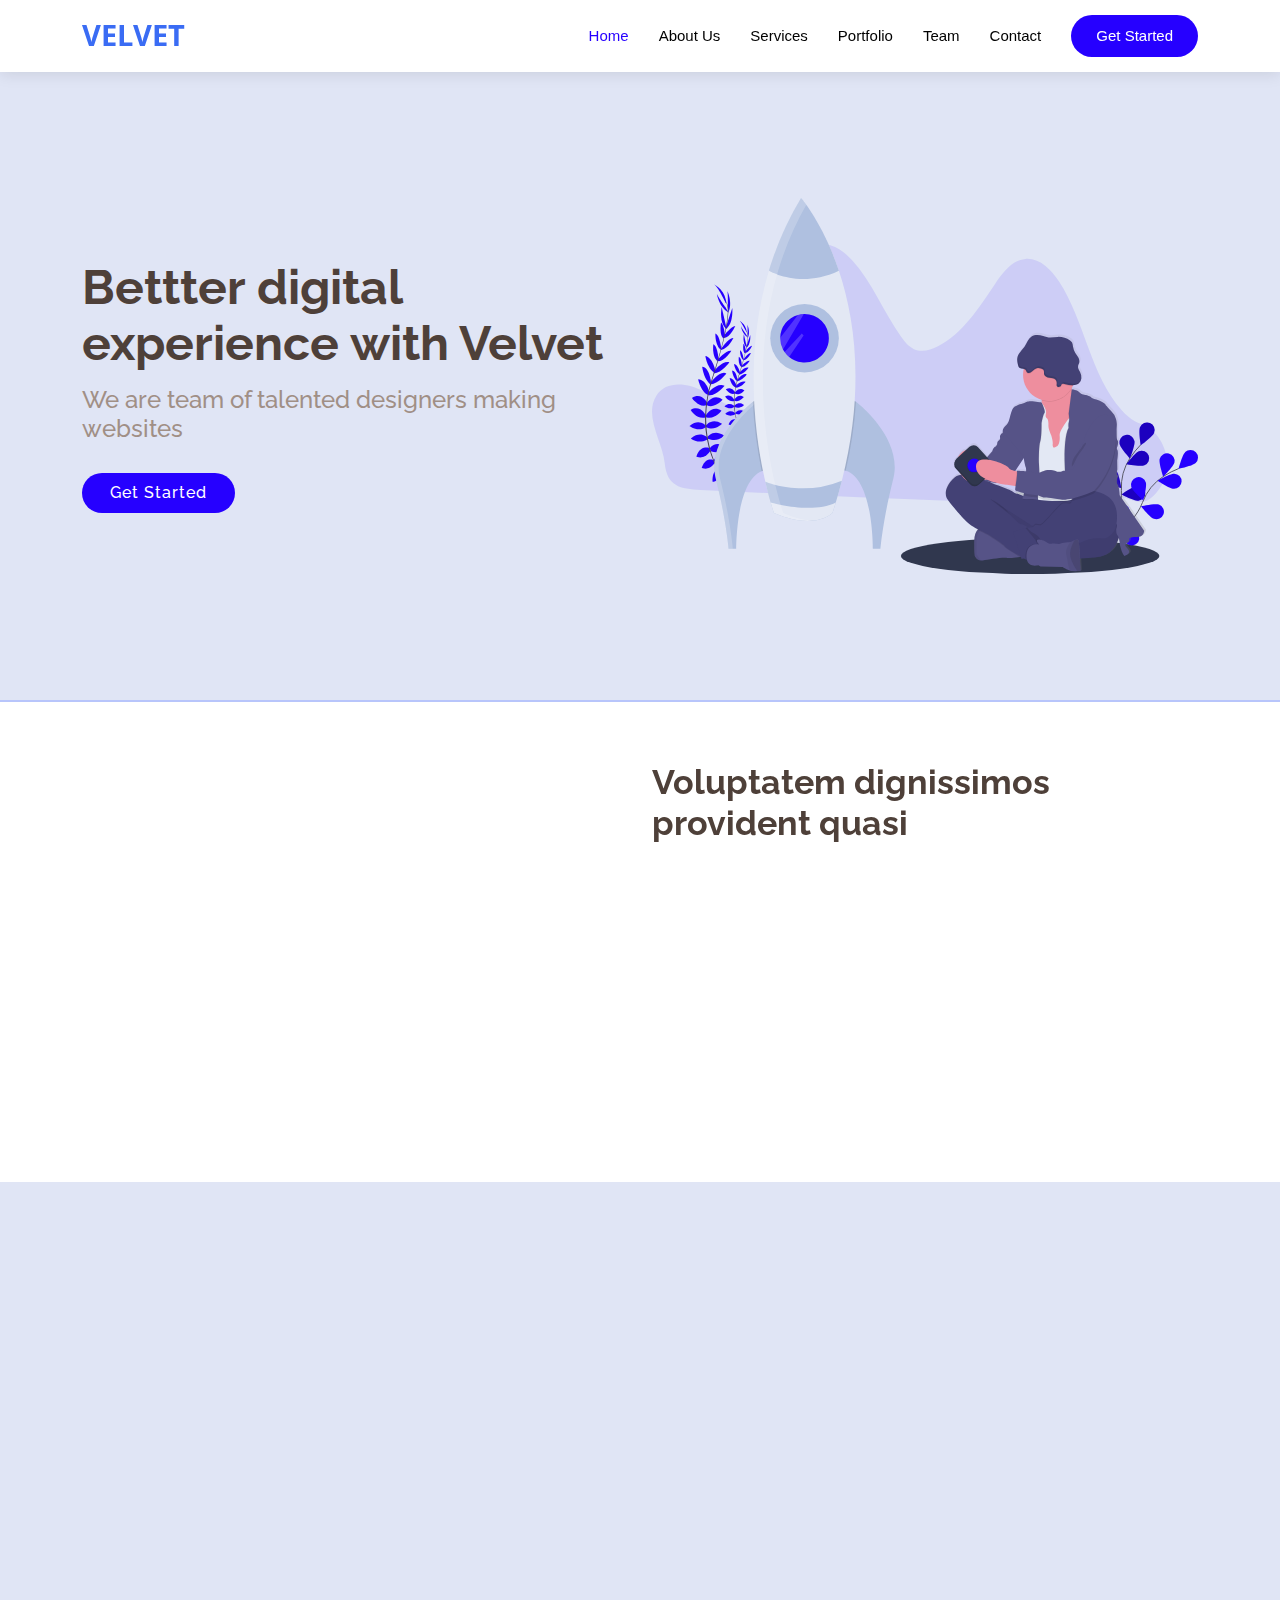
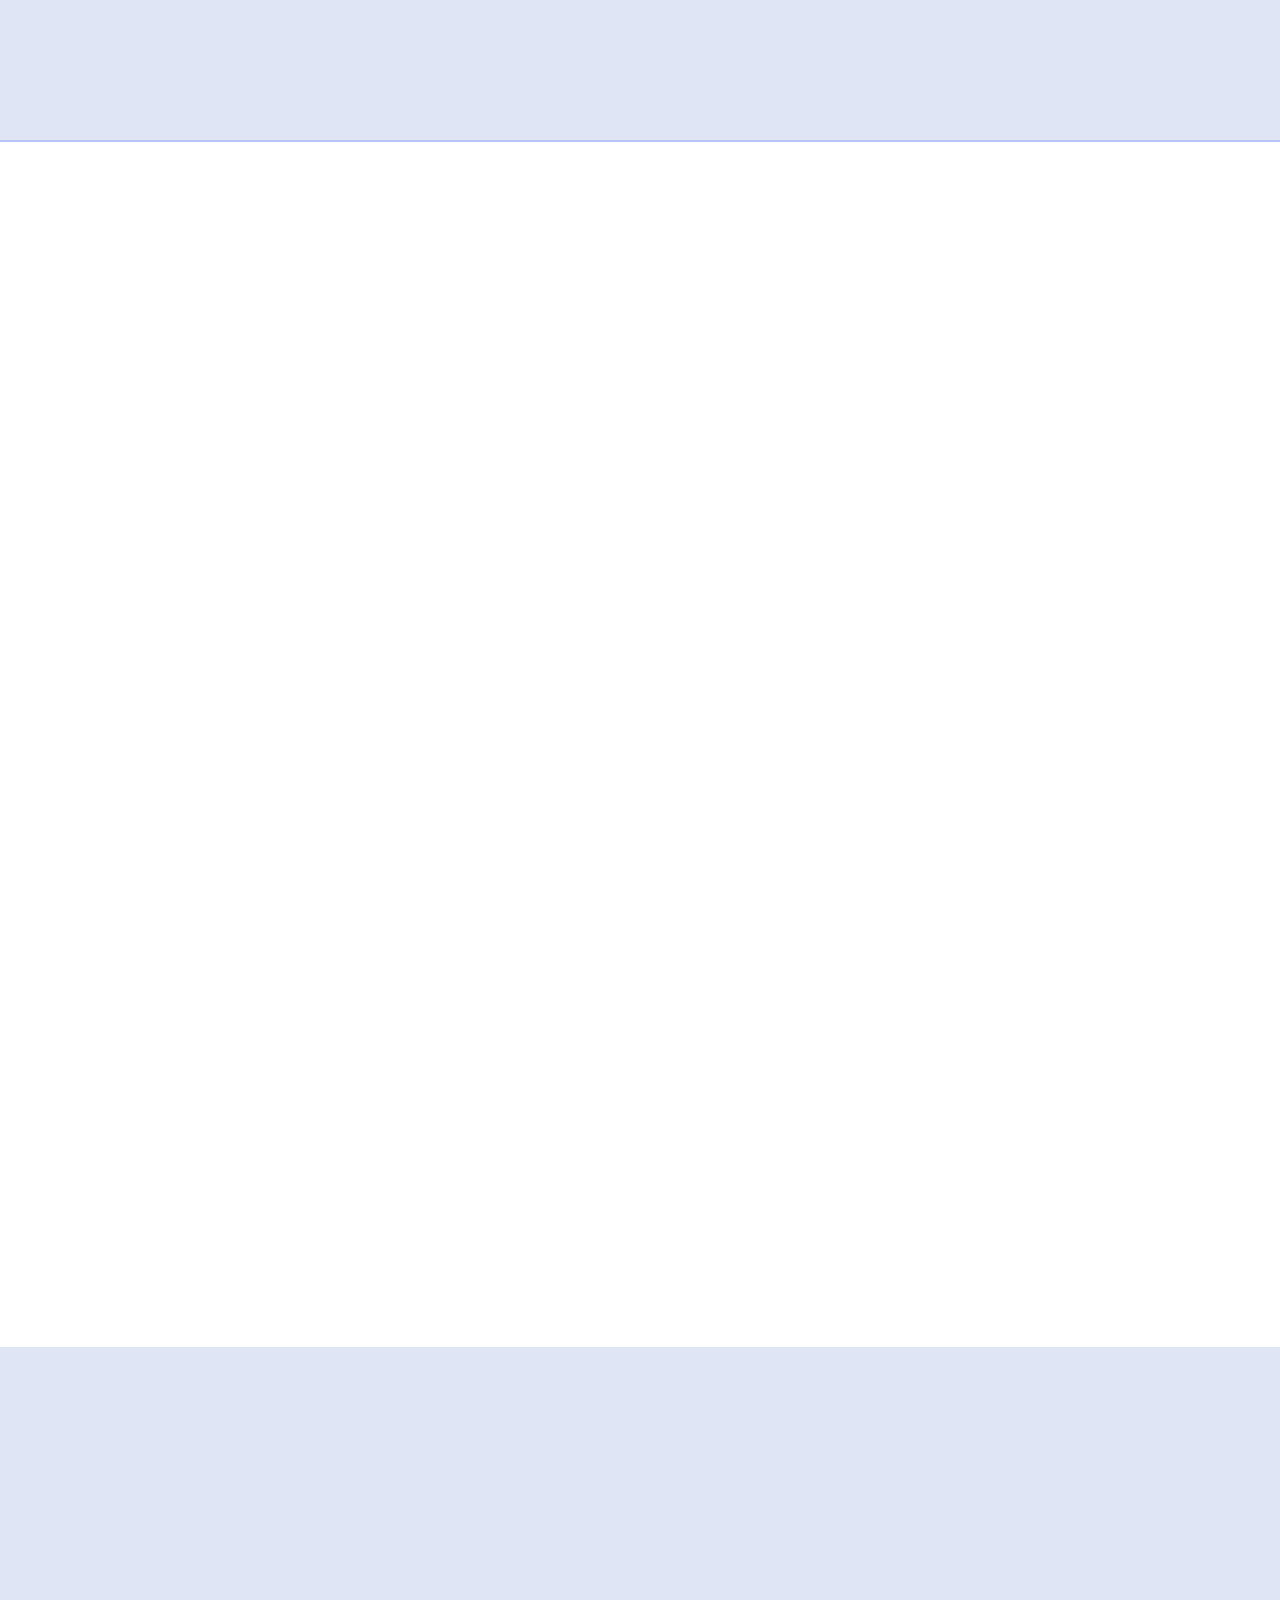
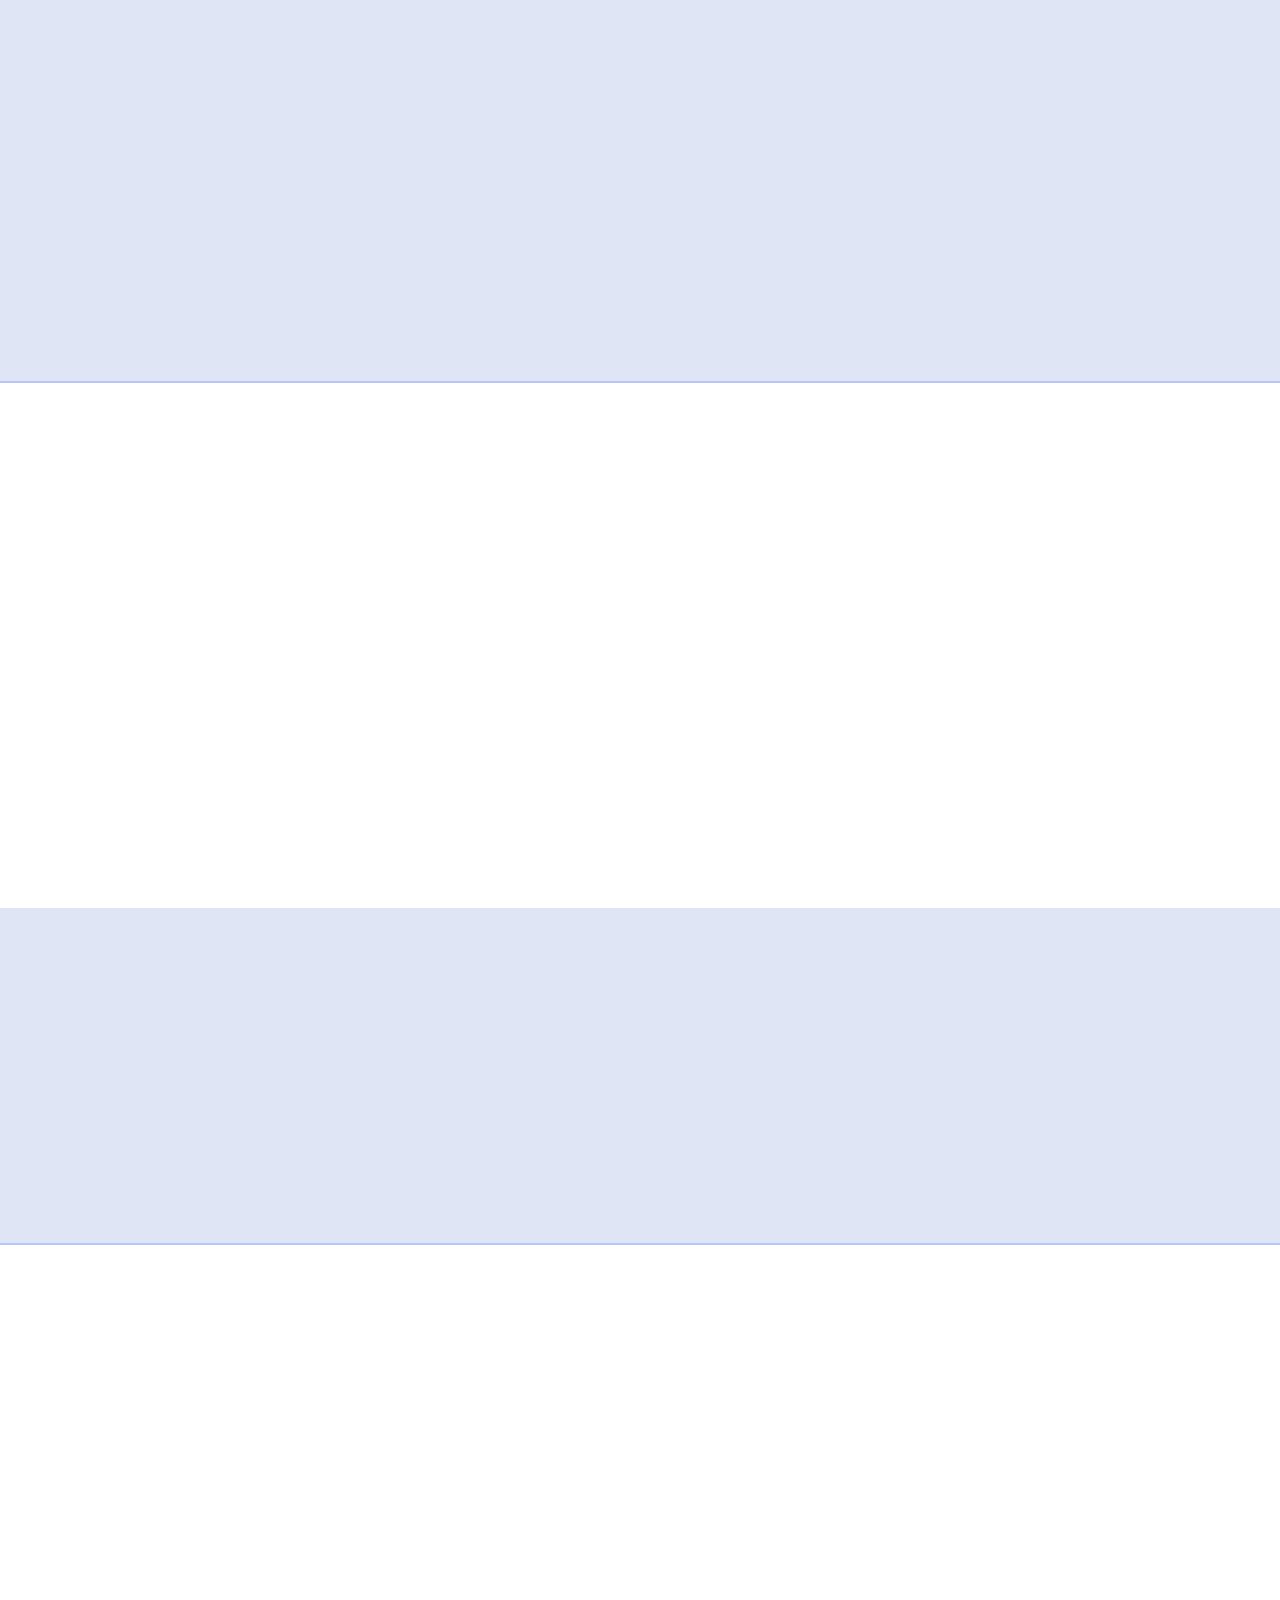
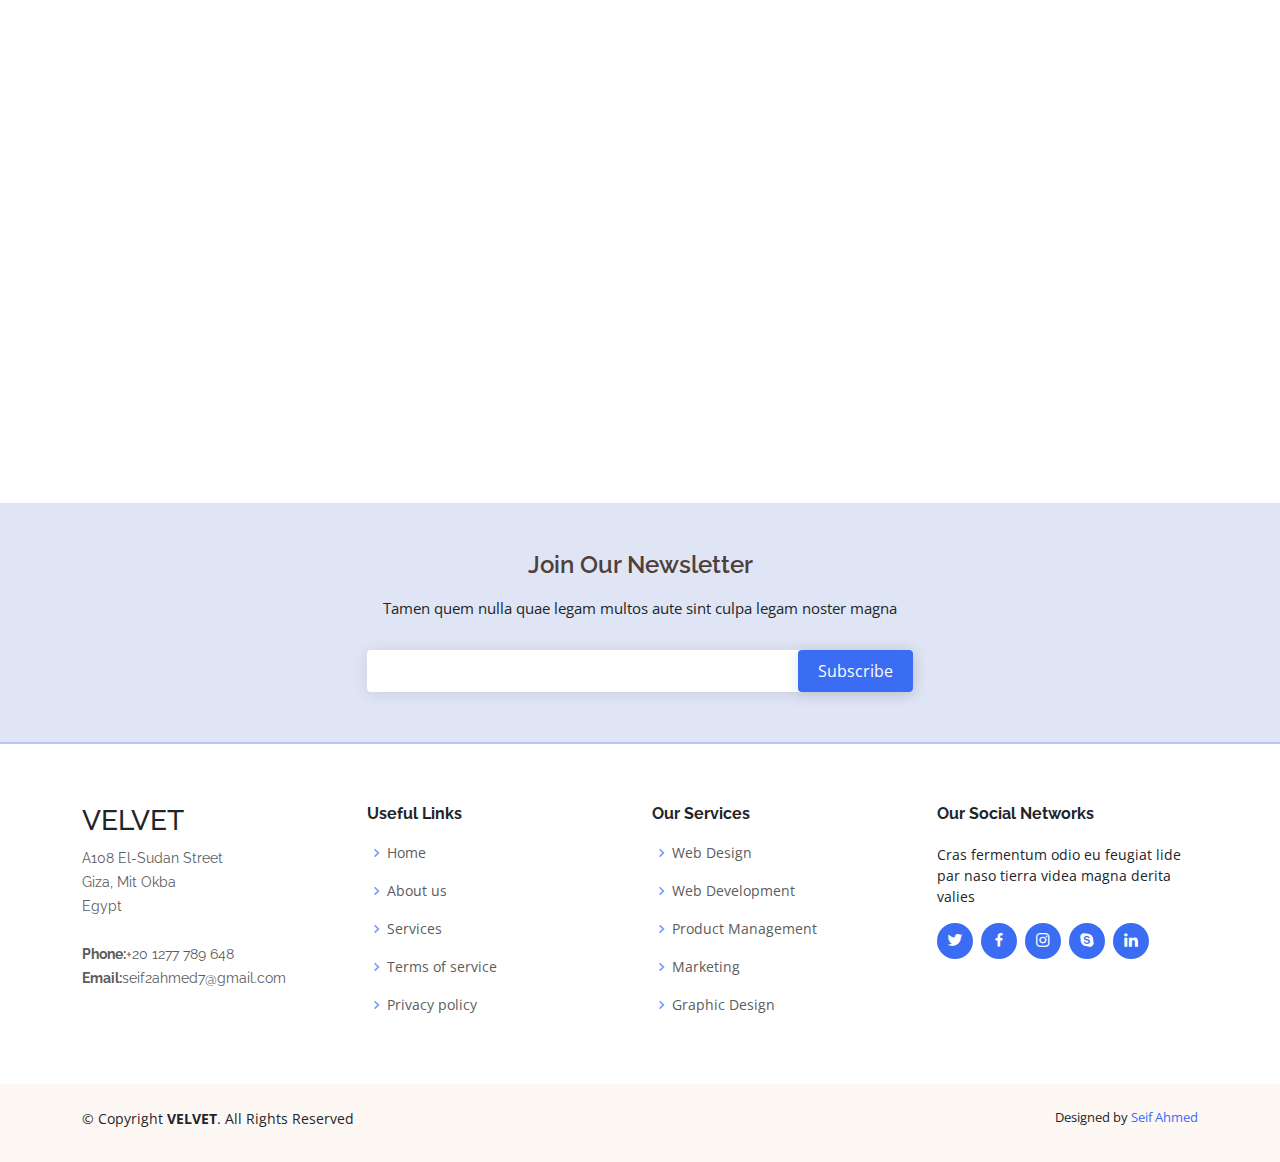
<file: index.html>
<!DOCTYPE html>
<html lang="en">

<head>
  <meta charset="utf-8">
  <meta content="width=device-width, initial-scale=1.0" name="viewport">

  <title>Velvet</title>
  <meta content="" name="description">
  <meta content="" name="keywords">

  
  <!-- Google Fonts -->
  <link href="https://fonts.googleapis.com/css?family=Open+Sans:300,300i,400,400i,600,600i,700,700i|Raleway:300,300i,400,400i,600,600i,700,700i" rel="stylesheet">
  <link rel="preconnect" href="https://fonts.googleapis.com">
  <link rel="preconnect" href="https://fonts.gstatic.com" crossorigin>
  <link href="https://fonts.googleapis.com/css2?family=Lobster&family=Roboto+Condensed:wght@700&display=swap" rel="stylesheet">
  <!-- Vendor CSS Files -->
  <link href="assets/vendor/aos/aos.css" rel="stylesheet">
  <link href="assets/vendor/bootstrap/css/bootstrap.min.css" rel="stylesheet">
  <link href="assets/vendor/bootstrap-icons/bootstrap-icons.css" rel="stylesheet">
  <link href="assets/vendor/boxicons/css/boxicons.min.css" rel="stylesheet">
  <link href="assets/vendor/glightbox/css/glightbox.min.css" rel="stylesheet">
  <link href="assets/vendor/swiper/swiper-bundle.min.css" rel="stylesheet">

  <!-- Template Main CSS File -->
  <link href="assets/css/style.css" rel="stylesheet">

</head>

<body>

  <!-- ======= Header ======= -->
  <header id="header" class="fixed-top d-flex align-items-center">
    <div class="container d-flex align-items-center justify-content-between">

      <div class="logo">
        <a href="index.html">Velvet </a>
      </div>

      <nav id="navbar" class="navbar">
        <ul>
          <li><a class="nav-link scrollto active" href="#hero">Home</a></li>
          <li><a class="nav-link scrollto" href="#about">About Us</a></li>
          <li><a class="nav-link scrollto" href="#services">Services</a></li>
          <li><a class="nav-link scrollto" href="#portfolio">Portfolio</a></li>
          <li><a class="nav-link scrollto" href="#team">Team</a></li>
          <li><a class="nav-link scrollto" href="#contact">Contact</a></li>
          <li><a class="getstarted scrollto" href="#about">Get Started</a></li>
        </ul>
        <i class="bi bi-list mobile-nav-toggle"></i>
      </nav>
      <!-- .navbar -->
    </div>
  </header>
  <!-- End Header -->

  <!-- ======= Hero Section ======= -->
  <section id="hero" class="d-flex align-items-center">

    <div class="container">
      <div class="row gy-4">
        <div class="col-lg-6 order-2 order-lg-1 d-flex flex-column justify-content-center">
          <h1>Bettter digital experience with Velvet </h1>
          <h2>We are team of talented designers making websites</h2>
          <div>
            <a href="./inner-page.html" class="btn-get-started scrollto">Get Started</a>
          </div>
        </div>
        <div class="col-lg-6 order-1 order-lg-2 hero-img">
          <img src="assets/img/hero-img.svg" class="img-fluid animated" alt="">
        </div>
      </div>
    </div>

  </section>
  <!-- End Hero -->

  <main id="main">

    <!-- ======= About Section ======= -->
    <section id="about" class="about">
      <div class="container">

        <div class="row justify-content-between">
          <div class="col-lg-5 d-flex align-items-center justify-content-center about-img">
            <img src="assets/img/about-img.svg" class="img-fluid" alt="" data-aos="zoom-in">
          </div>
          <div class="col-lg-6 pt-5 pt-lg-0">
            <h3 data-aos="fade-up">Voluptatem dignissimos provident quasi</h3>
            <p data-aos="fade-up" data-aos-delay="100">
              Lorem ipsum dolor sit amet, consectetur adipiscing elit, sed do eiusmod tempor incididunt ut labore et dolore magna aliqua. Duis aute irure dolor in reprehenderit
            </p>
            <div class="row">
              <div class="col-md-6" data-aos="fade-up" data-aos-delay="100">
                <i class="bx bx-receipt"></i>
                <h4>Corporis voluptates sit</h4>
                <p>Consequuntur sunt aut quasi enim aliquam quae harum pariatur laboris nisi ut aliquip</p>
              </div>
              <div class="col-md-6" data-aos="fade-up" data-aos-delay="200">
                <i class="bx bx-cube-alt"></i>
                <h4>Ullamco laboris nisi</h4>
                <p>Excepteur sint occaecat cupidatat non proident, sunt in culpa qui officia deserunt</p>
              </div>
            </div>
          </div>
        </div>

      </div>
    </section><!-- End About Section -->

    <!-- ======= Services Section ======= -->
    <section id="services" class="services section-bg">
      <div class="container" data-aos="fade-up">

        <div class="section-title">
          <h2>Services</h2>
          <p>Check out the great services we offer</p>
        </div>

        <div class="row">
          <div class="col-md-6 col-lg-3 d-flex align-items-stretch" data-aos="zoom-in" data-aos-delay="100">
            <div class="icon-box">
              <div class="icon"><i class="bx bxl-dribbble"></i></div>
              <h4 class="title"><a href="">Lorem Ipsum</a></h4>
              <p class="description">Voluptatum deleniti atque corrupti quos dolores et quas molestias excepturi sint occaecati cupiditate</p>
            </div>
          </div>

          <div class="col-md-6 col-lg-3 d-flex align-items-stretch" data-aos="zoom-in" data-aos-delay="200">
            <div class="icon-box">
              <div class="icon"><i class="bx bx-file"></i></div>
              <h4 class="title"><a href="">Sed ut perspiciatis</a></h4>
              <p class="description">Duis aute irure dolor in reprehenderit in voluptate velit esse cillum dolore eu fugiat nulla</p>
            </div>
          </div>

          <div class="col-md-6 col-lg-3 d-flex align-items-stretch" data-aos="zoom-in" data-aos-delay="300">
            <div class="icon-box">
              <div class="icon"><i class="bx bx-tachometer"></i></div>
              <h4 class="title"><a href="">Magni Dolores</a></h4>
              <p class="description">Excepteur sint occaecat cupidatat non proident, sunt in culpa qui officia deserunt mollit anim</p>
            </div>
          </div>

          <div class="col-md-6 col-lg-3 d-flex align-items-stretch" data-aos="zoom-in" data-aos-delay="400">
            <div class="icon-box">
              <div class="icon"><i class="bx bx-world"></i></div>
              <h4 class="title"><a href="">Nemo Enim</a></h4>
              <p class="description">At vero eos et accusamus et iusto odio dignissimos ducimus qui blanditiis praesentium voluptatum</p>
            </div>
          </div>

        </div>

      </div>
    </section><!-- End Services Section -->

    <!-- ======= Portfolio Section ======= -->
    <section id="portfolio" class="portfolio">
      <div class="container" data-aos="fade-up">

        <div class="section-title">
          <h2>Portfolio</h2>
          <p>Check out our work</p>
        </div>

        <div class="row" data-aos="fade-up" data-aos-delay="100">
          <div class="col-lg-12">
            <ul id="portfolio-flters">
              <li data-filter="*" class="filter-active">All</li>
              <li data-filter=".filter-app">App</li>
              <li data-filter=".filter-card">Card</li>
              <li data-filter=".filter-web">Web</li>
            </ul>
          </div>
        </div>

        <div class="row portfolio-container" data-aos="fade-up" data-aos-delay="200">

          <div class="col-lg-4 col-md-6 portfolio-item filter-app">
            <div class="portfolio-wrap">
              <img src="assets/img/portfolio/portfolio-1.jpg" class="img-fluid" alt="">
              <div class="portfolio-links">
                <a href="assets/img/portfolio/portfolio-1.jpg" data-gallery="portfolioGallery" class="portfolio-lightbox" title="App 1"><i class="bi bi-plus"></i></a>
                <a href="portfolio-details.html" title="More Details"><i class="bi bi-link"></i></a>
              </div>
              <div class="portfolio-info">
                <h4>App 1</h4>
                <p>App</p>
              </div>
            </div>
          </div>

          <div class="col-lg-4 col-md-6 portfolio-item filter-web">
            <div class="portfolio-wrap">
              <img src="assets/img/portfolio/portfolio-2.jpg" class="img-fluid" alt="">
              <div class="portfolio-links">
                <a href="assets/img/portfolio/portfolio-2.jpg" data-gallery="portfolioGallery" class="portfolio-lightbox" title="Web 1"><i class="bi bi-plus"></i></a>
                <a href="portfolio-details.html" title="More Details"><i class="bi bi-link"></i></a>
              </div>
              <div class="portfolio-info">
                <h4>Web 1</h4>
                <p>Web</p>
              </div>
            </div>
          </div>

          <div class="col-lg-4 col-md-6 portfolio-item filter-app">
            <div class="portfolio-wrap">
              <img src="assets/img/portfolio/portfolio-3.jpg" class="img-fluid" alt="">
              <div class="portfolio-links">
                <a href="assets/img/portfolio/portfolio-3.jpg" data-gallery="portfolioGallery" class="portfolio-lightbox" title="App 2"><i class="bi bi-plus"></i></a>
                <a href="portfolio-details.html" title="More Details"><i class="bi bi-link"></i></a>
              </div>
              <div class="portfolio-info">
                <h4>App 2</h4>
                <p>App</p>
              </div>
            </div>
          </div>

          <div class="col-lg-4 col-md-6 portfolio-item filter-card">
            <div class="portfolio-wrap">
              <img src="assets/img/portfolio/portfolio-4.jpg" class="img-fluid" alt="">
              <div class="portfolio-links">
                <a href="assets/img/portfolio/portfolio-4.jpg" data-gallery="portfolioGallery" class="portfolio-lightbox" title="Card 1"><i class="bi bi-plus"></i></a>
                <a href="portfolio-details.html" title="More Details"><i class="bi bi-link"></i></a>
              </div>
              <div class="portfolio-info">
                <h4>Card 1</h4>
                <p>Card</p>
              </div>
            </div>
          </div>

          <div class="col-lg-4 col-md-6 portfolio-item filter-web">
            <div class="portfolio-wrap">
              <img src="assets/img/portfolio/portfolio-5.jpg" class="img-fluid" alt="">
              <div class="portfolio-links">
                <a href="assets/img/portfolio/portfolio-5.jpg" data-gallery="portfolioGallery" class="portfolio-lightbox" title="Web 2"><i class="bi bi-plus"></i></a>
                <a href="portfolio-details.html" title="More Details"><i class="bi bi-link"></i></a>
              </div>
              <div class="portfolio-info">
                <h4>Web 2</h4>
                <p>Web</p>
              </div>
            </div>
          </div>

          <div class="col-lg-4 col-md-6 portfolio-item filter-app">
            <div class="portfolio-wrap">
              <img src="assets/img/portfolio/portfolio-6.jpg" class="img-fluid" alt="">
              <div class="portfolio-links">
                <a href="assets/img/portfolio/portfolio-6.jpg" data-gallery="portfolioGallery" class="portfolio-lightbox" title="App 3"><i class="bi bi-plus"></i></a>
                <a href="portfolio-details.html" title="More Details"><i class="bi bi-link"></i></a>
              </div>
              <div class="portfolio-info">
                <h4>App 3</h4>
                <p>App</p>
              </div>
            </div>
          </div>

          <div class="col-lg-4 col-md-6 portfolio-item filter-card">
            <div class="portfolio-wrap">
              <img src="assets/img/portfolio/portfolio-7.jpg" class="img-fluid" alt="">
              <div class="portfolio-links">
                <a href="assets/img/portfolio/portfolio-7.jpg" data-gallery="portfolioGallery" class="portfolio-lightbox" title="Card 2"><i class="bi bi-plus"></i></a>
                <a href="portfolio-details.html" title="More Details"><i class="bi bi-link"></i></a>
              </div>
              <div class="portfolio-info">
                <h4>Card 2</h4>
                <p>Card</p>
              </div>
            </div>
          </div>

          <div class="col-lg-4 col-md-6 portfolio-item filter-card">
            <div class="portfolio-wrap">
              <img src="assets/img/portfolio/portfolio-8.jpg" class="img-fluid" alt="">
              <div class="portfolio-links">
                <a href="assets/img/portfolio/portfolio-8.jpg" data-gallery="portfolioGallery" class="portfolio-lightbox" title="Card 3"><i class="bi bi-plus"></i></a>
                <a href="portfolio-details.html" title="More Details"><i class="bi bi-link"></i></a>
              </div>
              <div class="portfolio-info">
                <h4>Card 3</h4>
                <p>Card</p>
              </div>
            </div>
          </div>

          <div class="col-lg-4 col-md-6 portfolio-item filter-web">
            <div class="portfolio-wrap">
              <img src="assets/img/portfolio/portfolio-9.jpg" class="img-fluid" alt="">
              <div class="portfolio-links">
                <a href="assets/img/portfolio/portfolio-9.jpg" data-gallery="portfolioGallery" class="portfolio-lightbox" title="Web 3"><i class="bi bi-plus"></i></a>
                <a href="portfolio-details.html" title="More Details"><i class="bi bi-link"></i></a>
              </div>
              <div class="portfolio-info">
                <h4>Web 3</h4>
                <p>Web</p>
              </div>
            </div>
          </div>

        </div>

      </div>
    </section><!-- End Portfolio Section -->

    <!-- ======= F.A.Q Section ======= -->
    <section id="faq" class="faq section-bg">
      <div class="container" data-aos="fade-up">

        <div class="section-title">
          <h2>F.A.Q</h2>
          <p>Frequently Asked Questions</p>
        </div>

        <ul class="faq-list" data-aos="fade-up" data-aos-delay="100">

          <li>
            <div data-bs-toggle="collapse" class="collapsed question" href="#faq1">Non consectetur a erat nam at lectus urna duis? <i class="bi bi-chevron-down icon-show"></i><i class="bi bi-chevron-up icon-close"></i></div>
            <div id="faq1" class="collapse" data-bs-parent=".faq-list">
              <p>
                Feugiat pretium nibh ipsum consequat. Tempus iaculis urna id volutpat lacus laoreet non curabitur gravida. Venenatis lectus magna fringilla urna porttitor rhoncus dolor purus non.
              </p>
            </div>
          </li>

          <li>
            <div data-bs-toggle="collapse" href="#faq2" class="collapsed question">Feugiat scelerisque varius morbi enim nunc faucibus a pellentesque? <i class="bi bi-chevron-down icon-show"></i><i class="bi bi-chevron-up icon-close"></i></div>
            <div id="faq2" class="collapse" data-bs-parent=".faq-list">
              <p>
                Dolor sit amet consectetur adipiscing elit pellentesque habitant morbi. Id interdum velit laoreet id donec ultrices. Fringilla phasellus faucibus scelerisque eleifend donec pretium. Est pellentesque elit ullamcorper dignissim. Mauris ultrices eros in cursus turpis massa tincidunt dui.
              </p>
            </div>
          </li>

          <li>
            <div data-bs-toggle="collapse" href="#faq3" class="collapsed question">Dolor sit amet consectetur adipiscing elit pellentesque habitant morbi? <i class="bi bi-chevron-down icon-show"></i><i class="bi bi-chevron-up icon-close"></i></div>
            <div id="faq3" class="collapse" data-bs-parent=".faq-list">
              <p>
                Eleifend mi in nulla posuere sollicitudin aliquam ultrices sagittis orci. Faucibus pulvinar elementum integer enim. Sem nulla pharetra diam sit amet nisl suscipit. Rutrum tellus pellentesque eu tincidunt. Lectus urna duis convallis convallis tellus. Urna molestie at elementum eu facilisis sed odio morbi quis
              </p>
            </div>
          </li>

          <li>
            <div data-bs-toggle="collapse" href="#faq4" class="collapsed question">Ac odio tempor orci dapibus. Aliquam eleifend mi in nulla? <i class="bi bi-chevron-down icon-show"></i><i class="bi bi-chevron-up icon-close"></i></div>
            <div id="faq4" class="collapse" data-bs-parent=".faq-list">
              <p>
                Dolor sit amet consectetur adipiscing elit pellentesque habitant morbi. Id interdum velit laoreet id donec ultrices. Fringilla phasellus faucibus scelerisque eleifend donec pretium. Est pellentesque elit ullamcorper dignissim. Mauris ultrices eros in cursus turpis massa tincidunt dui.
              </p>
            </div>
          </li>

          <li>
            <div data-bs-toggle="collapse" href="#faq5" class="collapsed question">Tempus quam pellentesque nec nam aliquam sem et tortor consequat? <i class="bi bi-chevron-down icon-show"></i><i class="bi bi-chevron-up icon-close"></i></div>
            <div id="faq5" class="collapse" data-bs-parent=".faq-list">
              <p>
                Molestie a iaculis at erat pellentesque adipiscing commodo. Dignissim suspendisse in est ante in. Nunc vel risus commodo viverra maecenas accumsan. Sit amet nisl suscipit adipiscing bibendum est. Purus gravida quis blandit turpis cursus in
              </p>
            </div>
          </li>

          <li>
            <div data-bs-toggle="collapse" href="#faq6" class="collapsed question">Tortor vitae purus faucibus ornare. Varius vel pharetra vel turpis nunc eget lorem dolor? <i class="bi bi-chevron-down icon-show"></i><i class="bi bi-chevron-up icon-close"></i></div>
            <div id="faq6" class="collapse" data-bs-parent=".faq-list">
              <p>
                Laoreet sit amet cursus sit amet dictum sit amet justo. Mauris vitae ultricies leo integer malesuada nunc vel. Tincidunt eget nullam non nisi est sit amet. Turpis nunc eget lorem dolor sed. Ut venenatis tellus in metus vulputate eu scelerisque. Pellentesque diam volutpat commodo sed egestas egestas fringilla phasellus faucibus. Nibh tellus molestie nunc non blandit massa enim nec.
              </p>
            </div>
          </li>

        </ul>

      </div>
    </section><!-- End F.A.Q Section -->

    <!-- ======= Team Section ======= -->
    <section id="team" class="team">
      <div class="container">

        <div class="section-title" data-aos="fade-up">
          <h2>Team</h2>
          <p>Our team is always here to help you</p>
        </div>

        <div class="row">

          <div class="col-xl-3 col-lg-4 col-md-6" data-aos="zoom-in" data-aos-delay="100">
            <div class="member">
              <img src="assets/img/team/team-1.jpg" class="img-fluid" alt="">
              <div class="member-info">
                <div class="member-info-content">
                  <h4>Walter White</h4>
                  <span>Chief Executive Officer</span>
                </div>
                <div class="social">
                  <a href=""><i class="bi bi-twitter"></i></a>
                  <a href=""><i class="bi bi-facebook"></i></a>
                  <a href=""><i class="bi bi-instagram"></i></a>
                  <a href=""><i class="bi bi-linkedin"></i></a>
                </div>
              </div>
            </div>
          </div>

          <div class="col-xl-3 col-lg-4 col-md-6" data-aos="zoom-in" data-aos-delay="200">
            <div class="member">
              <img src="assets/img/team/team-2.jpg" class="img-fluid" alt="">
              <div class="member-info">
                <div class="member-info-content">
                  <h4>Sarah Jhonson</h4>
                  <span>Product Manager</span>
                </div>
                <div class="social">
                  <a href=""><i class="bi bi-twitter"></i></a>
                  <a href=""><i class="bi bi-facebook"></i></a>
                  <a href=""><i class="bi bi-instagram"></i></a>
                  <a href=""><i class="bi bi-linkedin"></i></a>
                </div>
              </div>
            </div>
          </div>

          <div class="col-xl-3 col-lg-4 col-md-6" data-aos="zoom-in" data-aos-delay="300">
            <div class="member">
              <img src="assets/img/team/team-3.jpg" class="img-fluid" alt="">
              <div class="member-info">
                <div class="member-info-content">
                  <h4>William Anderson</h4>
                  <span>CTO</span>
                </div>
                <div class="social">
                  <a href=""><i class="bi bi-twitter"></i></a>
                  <a href=""><i class="bi bi-facebook"></i></a>
                  <a href=""><i class="bi bi-instagram"></i></a>
                  <a href=""><i class="bi bi-linkedin"></i></a>
                </div>
              </div>
            </div>
          </div>

          <div class="col-xl-3 col-lg-4 col-md-6" data-aos="zoom-in" data-aos-delay="400">
            <div class="member">
              <img src="assets/img/team/team-4.jpg" class="img-fluid" alt="">
              <div class="member-info">
                <div class="member-info-content">
                  <h4>Amanda Jepson</h4>
                  <span>Accountant</span>
                </div>
                <div class="social">
                  <a href=""><i class="bi bi-twitter"></i></a>
                  <a href=""><i class="bi bi-facebook"></i></a>
                  <a href=""><i class="bi bi-instagram"></i></a>
                  <a href=""><i class="bi bi-linkedin"></i></a>
                </div>
              </div>
            </div>
          </div>

        </div>

      </div>
    </section><!-- End Team Section -->

    <!-- ======= Clients Section ======= -->
    <section id="clients" class="clients section-bg">
      <div class="container" data-aos="fade-up">

        <div class="section-title">
          <h2>Clients</h2>
          <p>They trusted us</p>
        </div>

        <div class="clients-slider swiper" data-aos="fade-up" data-aos-delay="100">
          <div class="swiper-wrapper align-items-center">
            <div class="swiper-slide"><img src="assets/img/clients/client-1.png" class="img-fluid" alt=""></div>
            <div class="swiper-slide"><img src="assets/img/clients/client-2.png" class="img-fluid" alt=""></div>
            <div class="swiper-slide"><img src="assets/img/clients/client-3.png" class="img-fluid" alt=""></div>
            <div class="swiper-slide"><img src="assets/img/clients/client-4.png" class="img-fluid" alt=""></div>
            <div class="swiper-slide"><img src="assets/img/clients/client-5.png" class="img-fluid" alt=""></div>
            <div class="swiper-slide"><img src="assets/img/clients/client-6.png" class="img-fluid" alt=""></div>
            <div class="swiper-slide"><img src="assets/img/clients/client-7.png" class="img-fluid" alt=""></div>
            <div class="swiper-slide"><img src="assets/img/clients/client-8.png" class="img-fluid" alt=""></div>
          </div>
          <div class="swiper-pagination"></div>
        </div>

      </div>
    </section><!-- End Clients Section -->

    <!-- ======= Contact Us Section ======= -->
    <section id="contact" class="contact">
      <div class="container" data-aos="fade-up">

        <div class="section-title">
          <h2>Contact Us</h2>
          <p>Contact us the get started</p>
        </div>

        <div class="row">

          <div class="col-lg-5 d-flex align-items-stretch" data-aos="fade-up" data-aos-delay="100">
            <div class="info">
              <div class="address">
                <i class="bi bi-geo-alt"></i>
                <h4>Location:</h4>
                <p>Giza, Egypt</p>
              </div>

              <div class="email">
                <i class="bi bi-envelope"></i>
                <h4>Email:</h4>
                <p>seif2ahmed7@gmail.com</p>
              </div>

              <div class="phone">
                <i class="bi bi-phone"></i>
                <h4>Call:</h4>
                <p>+20 1277 789 648</p>
              </div>
              <iframe src="https://www.google.com/maps/embed?pb=!1m18!1m12!1m3!1d6906.0822443949!2d31.191626975391557!3d30.064355727500086!2m3!1f0!2f0!3f0!3m2!1i1024!2i768!4f13.1!3m3!1m2!1s0x145841158494085f%3A0x6496ad5bd7947500!2sMit%20Akaba%2C%20Agouza%2C%20Giza%20Governorate!5e0!3m2!1sen!2seg!4v1660834607541!5m2!1sen!2seg" frameborder="0" style="border:0; width: 100%; height: 290px;" allowfullscreen></iframe>
            </div>

          </div>

          <div class="col-lg-7 mt-5 mt-lg-0 d-flex align-items-stretch" data-aos="fade-up" data-aos-delay="200">
            <form action="forms/contact.php" method="post" role="form" class="php-email-form">
              <div class="row">
                <div class="form-group col-md-6">
                  <label for="name">Your Name</label>
                  <input type="text" name="name" class="form-control" id="name" placeholder="Your Name" required>
                </div>
                <div class="form-group col-md-6 mt-3 mt-md-0">
                  <label for="name">Your Email</label>
                  <input type="email" class="form-control" name="email" id="email" placeholder="Your Email" required>
                </div>
              </div>
              <div class="form-group mt-3">
                <label for="name">Subject</label>
                <input type="text" class="form-control" name="subject" id="subject" placeholder="Subject" required>
              </div>
              <div class="form-group mt-3">
                <label for="name">Message</label>
                <textarea class="form-control" name="message" rows="10" required></textarea>
              </div>
              <div class="my-3">
                <div class="loading">Loading</div>
                <div class="error-message"></div>
                <div class="sent-message">Your message has been sent. Thank you!</div>
              </div>
              <div class="text-center"><button type="submit">Send Message</button></div>
            </form>
          </div>

        </div>

      </div>
    </section><!-- End Contact Us Section -->

  </main><!-- End #main -->

  <!-- ======= Footer ======= -->
  <footer id="footer">

    <div class="footer-newsletter">
      <div class="container">
        <div class="row justify-content-center">
          <div class="col-lg-6">
            <h4>Join Our Newsletter</h4>
            <p>Tamen quem nulla quae legam multos aute sint culpa legam noster magna</p>
            <form action="" method="post">
              <input type="email" name="email"><input type="submit" value="Subscribe">
            </form>
          </div>
        </div>
      </div>
    </div>

    <div class="footer-top">
      <div class="container">
        <div class="row">

          <div class="col-lg-3 col-md-6 footer-contact">
            <h3>VELVET</h3>
            <p>
              A108 El-Sudan Street <br>
              Giza, Mit Okba<br>
              Egypt <br><br>
              <strong>Phone:</strong>+20 1277 789 648<br>
              <strong>Email:</strong>seif2ahmed7@gmail.com<br>
            </p>
          </div>

          <div class="col-lg-3 col-md-6 footer-links">
            <h4>Useful Links</h4>
            <ul>
              <li><i class="bx bx-chevron-right"></i> <a href="#">Home</a></li>
              <li><i class="bx bx-chevron-right"></i> <a href="#">About us</a></li>
              <li><i class="bx bx-chevron-right"></i> <a href="#">Services</a></li>
              <li><i class="bx bx-chevron-right"></i> <a href="#">Terms of service</a></li>
              <li><i class="bx bx-chevron-right"></i> <a href="#">Privacy policy</a></li>
            </ul>
          </div>

          <div class="col-lg-3 col-md-6 footer-links">
            <h4>Our Services</h4>
            <ul>
              <li><i class="bx bx-chevron-right"></i> <a href="#">Web Design</a></li>
              <li><i class="bx bx-chevron-right"></i> <a href="#">Web Development</a></li>
              <li><i class="bx bx-chevron-right"></i> <a href="#">Product Management</a></li>
              <li><i class="bx bx-chevron-right"></i> <a href="#">Marketing</a></li>
              <li><i class="bx bx-chevron-right"></i> <a href="#">Graphic Design</a></li>
            </ul>
          </div>

          <div class="col-lg-3 col-md-6 footer-links">
            <h4>Our Social Networks</h4>
            <p>Cras fermentum odio eu feugiat lide par naso tierra videa magna derita valies</p>
            <div class="social-links mt-3">
              <a href="#" class="twitter"><i class="bx bxl-twitter"></i></a>
              <a href="#" class="facebook"><i class="bx bxl-facebook"></i></a>
              <a href="#" class="instagram"><i class="bx bxl-instagram"></i></a>
              <a href="#" class="google-plus"><i class="bx bxl-skype"></i></a>
              <a href="#" class="linkedin"><i class="bx bxl-linkedin"></i></a>
            </div>
          </div>

        </div>
      </div>
    </div>

    <div class="container py-4">
      <div class="copyright">
        &copy; Copyright <strong><span>VELVET</span></strong>. All Rights Reserved
      </div>
      <div class="credits">
        Designed by <a href="https://www.facebook.com/profile.php?id=100045990698381">Seif Ahmed</a>
      </div>
    </div>
  </footer><!-- End Footer -->

  <a href="#" class="back-to-top d-flex align-items-center justify-content-center"><i class="bi bi-arrow-up-short"></i></a>

  <!-- Vendor JS Files -->
  <script src="assets/vendor/aos/aos.js"></script>
  <script src="assets/vendor/bootstrap/js/bootstrap.bundle.min.js"></script>
  <script src="assets/vendor/glightbox/js/glightbox.min.js"></script>
  <script src="assets/vendor/isotope-layout/isotope.pkgd.min.js"></script>
  <script src="assets/vendor/swiper/swiper-bundle.min.js"></script>
  <script src="assets/vendor/php-email-form/validate.js"></script>

  <!-- Template Main JS File -->
  <script src="assets/js/main.js"></script>

</body>

</html>
</file>
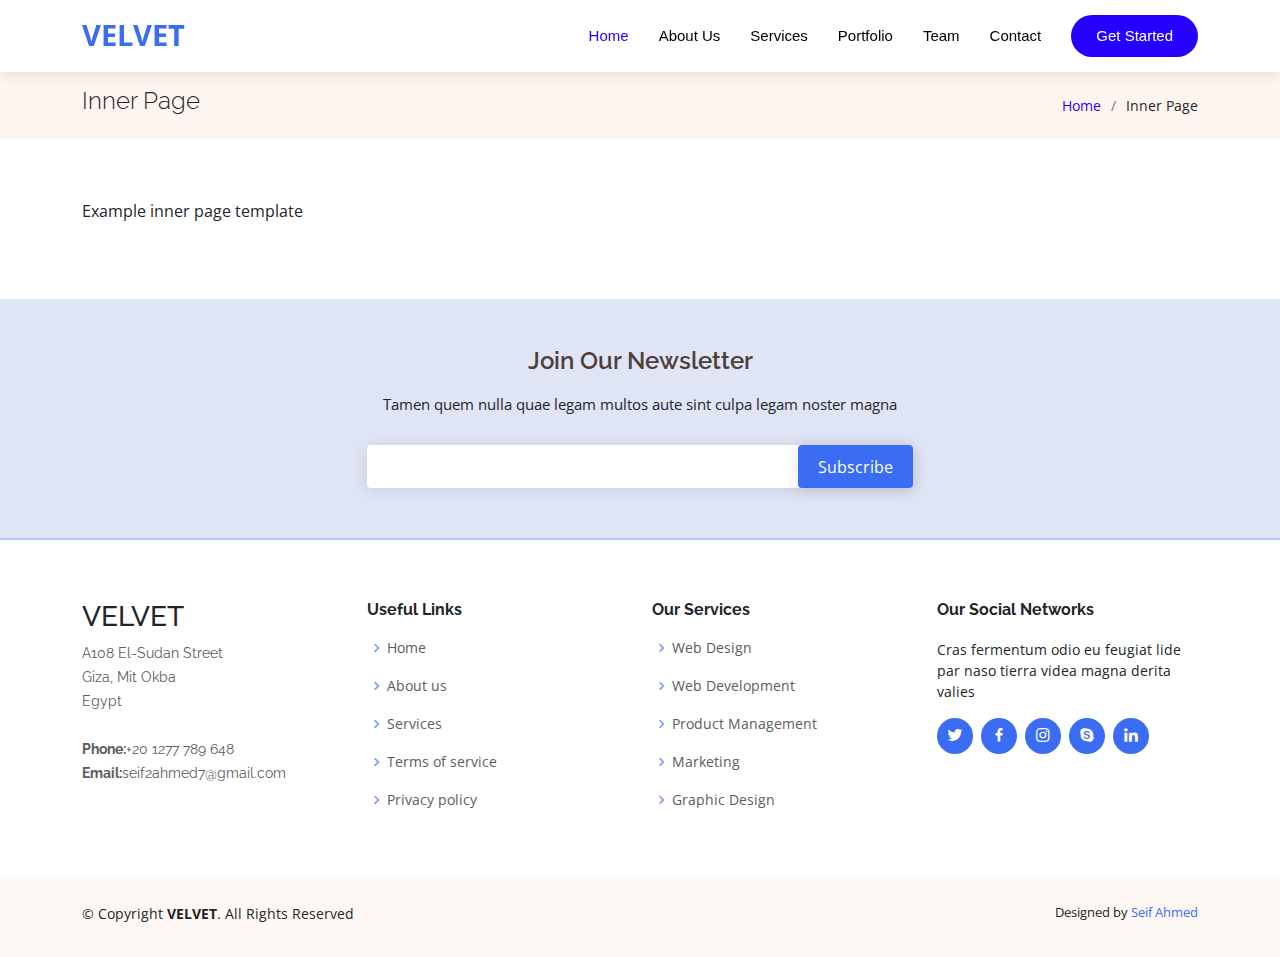
<file: inner-page.html>
<!DOCTYPE html>
<html lang="en">

<head>
  <meta charset="utf-8">
  <meta content="width=device-width, initial-scale=1.0" name="viewport">

  <title>Velvet</title>
  <meta content="" name="description">
  <meta content="" name="keywords">

  <!-- Favicons -->
  <link href="assets/img/favicon.png" rel="icon">
  <link href="assets/img/apple-touch-icon.png" rel="apple-touch-icon">

  <!-- Google Fonts -->
  <link href="https://fonts.googleapis.com/css?family=Open+Sans:300,300i,400,400i,600,600i,700,700i|Raleway:300,300i,400,400i,600,600i,700,700i" rel="stylesheet">

  <!-- Vendor CSS Files -->
  <link href="assets/vendor/aos/aos.css" rel="stylesheet">
  <link href="assets/vendor/bootstrap/css/bootstrap.min.css" rel="stylesheet">
  <link href="assets/vendor/bootstrap-icons/bootstrap-icons.css" rel="stylesheet">
  <link href="assets/vendor/boxicons/css/boxicons.min.css" rel="stylesheet">
  <link href="assets/vendor/glightbox/css/glightbox.min.css" rel="stylesheet">
  <link href="assets/vendor/swiper/swiper-bundle.min.css" rel="stylesheet">

  <!-- Template Main CSS File -->
  <link href="assets/css/style.css" rel="stylesheet">


</head>

<body>

  <!-- ======= Header ======= -->
  <header id="header" class="fixed-top d-flex align-items-center">
    <div class="container d-flex align-items-center justify-content-between">

      <div class="logo">
        <a href="index.html">Velvet </a>
      </div>

      <nav id="navbar" class="navbar">
        <ul>
          <li><a class="nav-link scrollto active" href="#hero">Home</a></li>
          <li><a class="nav-link scrollto" href="#about">About Us</a></li>
          <li><a class="nav-link scrollto" href="#services">Services</a></li>
          <li><a class="nav-link scrollto" href="#portfolio">Portfolio</a></li>
          <li><a class="nav-link scrollto" href="#team">Team</a></li>
          <li><a class="nav-link scrollto" href="#contact">Contact</a></li>
          <li><a class="getstarted scrollto" href="#about">Get Started</a></li>
        </ul>
        <i class="bi bi-list mobile-nav-toggle"></i>
      </nav>
      <!-- .navbar -->
    </div>
  </header>
  <!-- End Header -->

  <main id="main">

    <!-- ======= Breadcrumbs Section ======= -->
    <section class="breadcrumbs">
      <div class="container">

        <div class="d-flex justify-content-between align-items-center">
          <h2>Inner Page</h2>
          <ol>
            <li><a href="index.html">Home</a></li>
            <li>Inner Page</li>
          </ol>
        </div>

      </div>
    </section><!-- End Breadcrumbs Section -->

    <section class="inner-page">
      <div class="container">
        <p>
          Example inner page template
        </p>
      </div>
    </section>

  </main><!-- End #main -->

  <!-- ======= Footer ======= -->
  <footer id="footer">

    <div class="footer-newsletter">
      <div class="container">
        <div class="row justify-content-center">
          <div class="col-lg-6">
            <h4>Join Our Newsletter</h4>
            <p>Tamen quem nulla quae legam multos aute sint culpa legam noster magna</p>
            <form action="" method="post">
              <input type="email" name="email"><input type="submit" value="Subscribe">
            </form>
          </div>
        </div>
      </div>
    </div>

    <div class="footer-top">
      <div class="container">
        <div class="row">

          <div class="col-lg-3 col-md-6 footer-contact">
            <h3>VELVET</h3>
            <p>
              A108 El-Sudan Street <br>
              Giza, Mit Okba<br>
              Egypt <br><br>
              <strong>Phone:</strong>+20 1277 789 648<br>
              <strong>Email:</strong>seif2ahmed7@gmail.com<br>
            </p>
          </div>

          <div class="col-lg-3 col-md-6 footer-links">
            <h4>Useful Links</h4>
            <ul>
              <li><i class="bx bx-chevron-right"></i> <a href="#">Home</a></li>
              <li><i class="bx bx-chevron-right"></i> <a href="#">About us</a></li>
              <li><i class="bx bx-chevron-right"></i> <a href="#">Services</a></li>
              <li><i class="bx bx-chevron-right"></i> <a href="#">Terms of service</a></li>
              <li><i class="bx bx-chevron-right"></i> <a href="#">Privacy policy</a></li>
            </ul>
          </div>

          <div class="col-lg-3 col-md-6 footer-links">
            <h4>Our Services</h4>
            <ul>
              <li><i class="bx bx-chevron-right"></i> <a href="#">Web Design</a></li>
              <li><i class="bx bx-chevron-right"></i> <a href="#">Web Development</a></li>
              <li><i class="bx bx-chevron-right"></i> <a href="#">Product Management</a></li>
              <li><i class="bx bx-chevron-right"></i> <a href="#">Marketing</a></li>
              <li><i class="bx bx-chevron-right"></i> <a href="#">Graphic Design</a></li>
            </ul>
          </div>

          <div class="col-lg-3 col-md-6 footer-links">
            <h4>Our Social Networks</h4>
            <p>Cras fermentum odio eu feugiat lide par naso tierra videa magna derita valies</p>
            <div class="social-links mt-3">
              <a href="#" class="twitter"><i class="bx bxl-twitter"></i></a>
              <a href="#" class="facebook"><i class="bx bxl-facebook"></i></a>
              <a href="#" class="instagram"><i class="bx bxl-instagram"></i></a>
              <a href="#" class="google-plus"><i class="bx bxl-skype"></i></a>
              <a href="#" class="linkedin"><i class="bx bxl-linkedin"></i></a>
            </div>
          </div>

        </div>
      </div>
    </div>

    <div class="container py-4">
      <div class="copyright">
        &copy; Copyright <strong><span>VELVET</span></strong>. All Rights Reserved
      </div>
      <div class="credits">
        Designed by <a href="https://www.facebook.com/profile.php?id=100045990698381">Seif Ahmed</a>
      </div>
    </div>
  </footer><!-- End Footer -->

  <a href="#" class="back-to-top d-flex align-items-center justify-content-center"><i class="bi bi-arrow-up-short"></i></a>

  <!-- Vendor JS Files -->
  <script src="assets/vendor/aos/aos.js"></script>
  <script src="assets/vendor/bootstrap/js/bootstrap.bundle.min.js"></script>
  <script src="assets/vendor/glightbox/js/glightbox.min.js"></script>
  <script src="assets/vendor/isotope-layout/isotope.pkgd.min.js"></script>
  <script src="assets/vendor/swiper/swiper-bundle.min.js"></script>
  <script src="assets/vendor/php-email-form/validate.js"></script>

  <!-- Template Main JS File -->
  <script src="assets/js/main.js"></script>

</body>

</html>
</file>
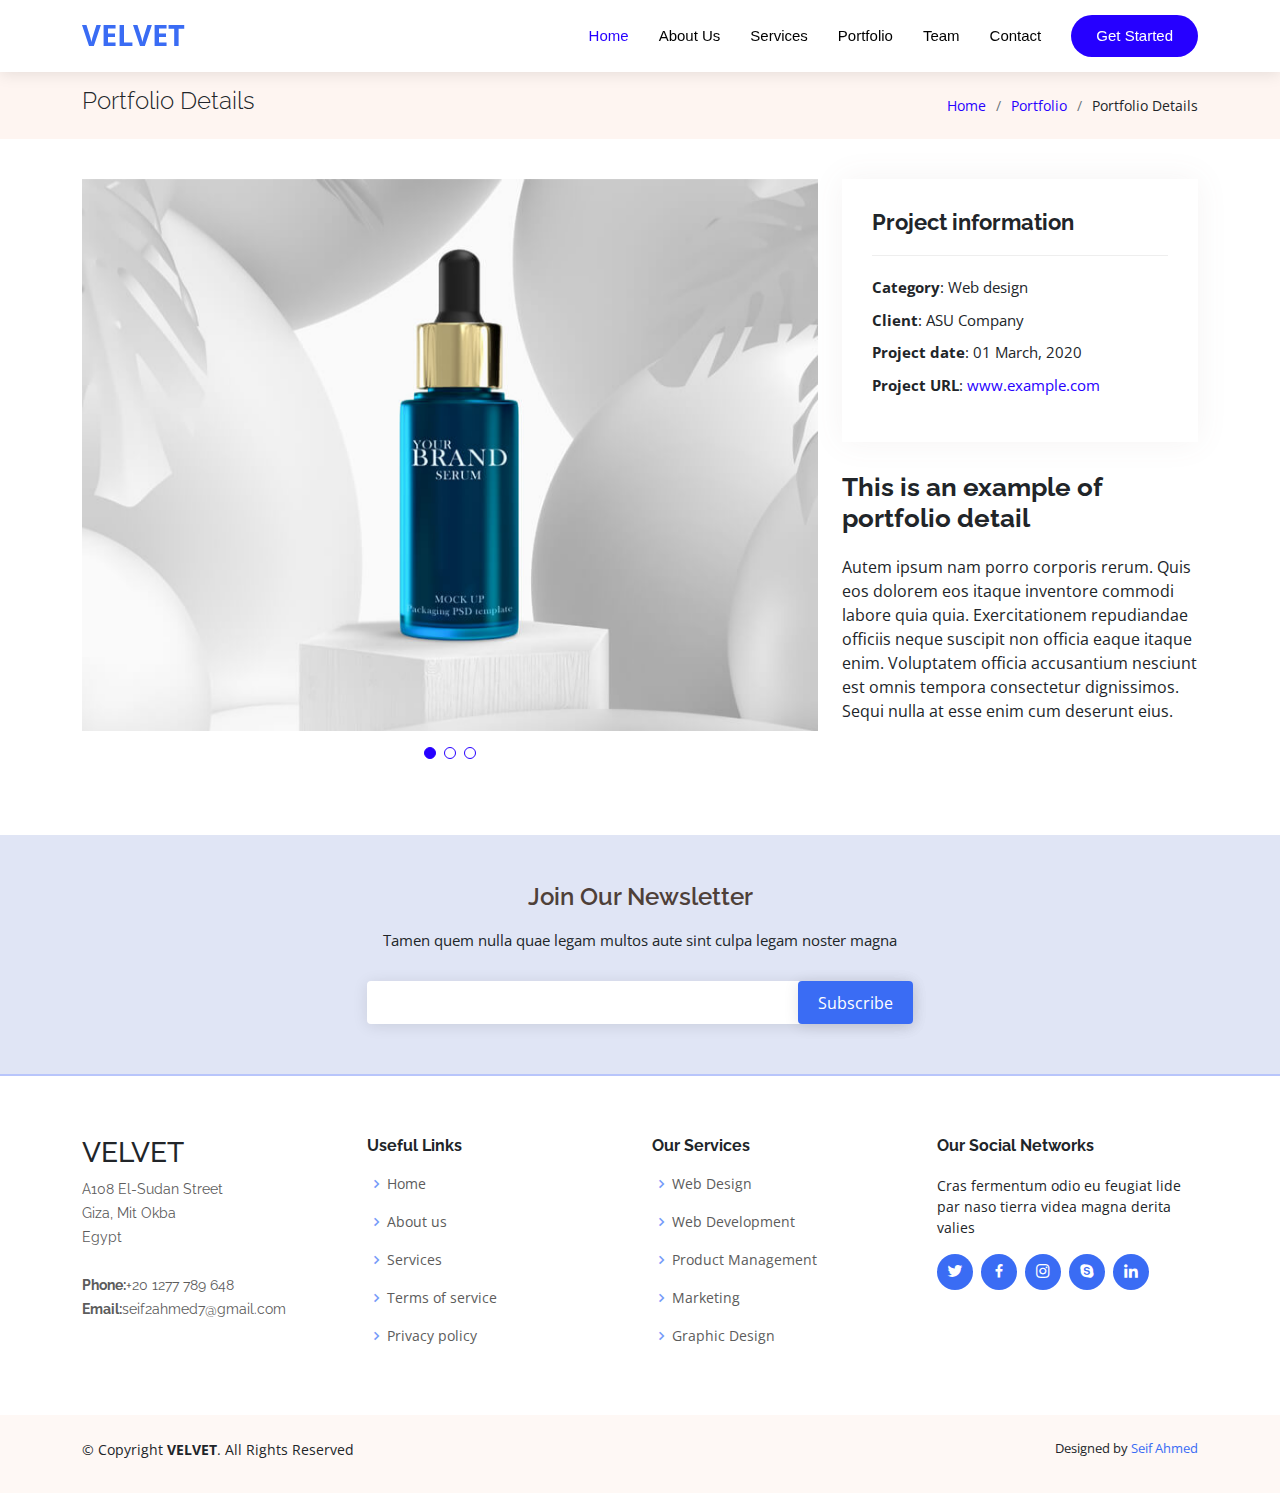
<file: portfolio-details.html>
<!DOCTYPE html>
<html lang="en">

<head>
  <meta charset="utf-8">
  <meta content="width=device-width, initial-scale=1.0" name="viewport">

  <title>Portfolio Details</title>
  <meta content="" name="description">
  <meta content="" name="keywords">

  <!-- Favicons -->

  <link href="assets/img/apple-touch-icon.png" rel="apple-touch-icon">

  <!-- Google Fonts -->
  <link href="https://fonts.googleapis.com/css?family=Open+Sans:300,300i,400,400i,600,600i,700,700i|Raleway:300,300i,400,400i,600,600i,700,700i" rel="stylesheet">

  <!-- Vendor CSS Files -->
  <link href="assets/vendor/aos/aos.css" rel="stylesheet">
  <link href="assets/vendor/bootstrap/css/bootstrap.min.css" rel="stylesheet">
  <link href="assets/vendor/bootstrap-icons/bootstrap-icons.css" rel="stylesheet">
  <link href="assets/vendor/boxicons/css/boxicons.min.css" rel="stylesheet">
  <link href="assets/vendor/glightbox/css/glightbox.min.css" rel="stylesheet">
  <link href="assets/vendor/swiper/swiper-bundle.min.css" rel="stylesheet">

  <!-- Template Main CSS File -->
  <link href="assets/css/style.css" rel="stylesheet">


</head>

<body>

  <!-- ======= Header ======= -->
  <header id="header" class="fixed-top d-flex align-items-center">
    <div class="container d-flex align-items-center justify-content-between">

      <div class="logo">
        <a href="index.html">Velvet </a>

      </div>

      <nav id="navbar" class="navbar">
        <ul>
          <li><a class="nav-link scrollto active" href="#hero">Home</a></li>
          <li><a class="nav-link scrollto" href="#about">About Us</a></li>
          <li><a class="nav-link scrollto" href="#services">Services</a></li>
          <li><a class="nav-link scrollto" href="#portfolio">Portfolio</a></li>
          <li><a class="nav-link scrollto" href="#team">Team</a></li>
          <li><a class="nav-link scrollto" href="#contact">Contact</a></li>
          <li><a class="getstarted scrollto" href="#about">Get Started</a></li>
        </ul>
        <i class="bi bi-list mobile-nav-toggle"></i>
      </nav>
      <!-- .navbar -->
    </div>
  </header>
  <!-- End Header -->

  <main id="main">

    <!-- ======= Breadcrumbs Section ======= -->
    <section class="breadcrumbs">
      <div class="container">

        <div class="d-flex justify-content-between align-items-center">
          <h2>Portfolio Details</h2>
          <ol>
            <li><a href="index.html">Home</a></li>
            <li><a href="portfolio.html">Portfolio</a></li>
            <li>Portfolio Details</li>
          </ol>
        </div>

      </div>
    </section><!-- Breadcrumbs Section -->

    <!-- ======= Portfolio Details Section ======= -->
    <section id="portfolio-details" class="portfolio-details">
      <div class="container">

        <div class="row gy-4">

          <div class="col-lg-8">
            <div class="portfolio-details-slider swiper">
              <div class="swiper-wrapper align-items-center">

                <div class="swiper-slide">
                  <img src="assets/img/portfolio/portfolio-1.jpg" alt="">
                </div>

                <div class="swiper-slide">
                  <img src="assets/img/portfolio/portfolio-2.jpg" alt="">
                </div>

                <div class="swiper-slide">
                  <img src="assets/img/portfolio/portfolio-3.jpg" alt="">
                </div>

              </div>
              <div class="swiper-pagination"></div>
            </div>
          </div>

          <div class="col-lg-4">
            <div class="portfolio-info">
              <h3>Project information</h3>
              <ul>
                <li><strong>Category</strong>: Web design</li>
                <li><strong>Client</strong>: ASU Company</li>
                <li><strong>Project date</strong>: 01 March, 2020</li>
                <li><strong>Project URL</strong>: <a href="#">www.example.com</a></li>
              </ul>
            </div>
            <div class="portfolio-description">
              <h2>This is an example of portfolio detail</h2>
              <p>
                Autem ipsum nam porro corporis rerum. Quis eos dolorem eos itaque inventore commodi labore quia quia. Exercitationem repudiandae officiis neque suscipit non officia eaque itaque enim. Voluptatem officia accusantium nesciunt est omnis tempora consectetur dignissimos. Sequi nulla at esse enim cum deserunt eius.
              </p>
            </div>
          </div>

        </div>

      </div>
    </section><!-- End Portfolio Details Section -->

  </main><!-- End #main -->

  <!-- ======= Footer ======= -->
  <footer id="footer">

    <div class="footer-newsletter">
      <div class="container">
        <div class="row justify-content-center">
          <div class="col-lg-6">
            <h4>Join Our Newsletter</h4>
            <p>Tamen quem nulla quae legam multos aute sint culpa legam noster magna</p>
            <form action="" method="post">
              <input type="email" name="email"><input type="submit" value="Subscribe">
            </form>
          </div>
        </div>
      </div>
    </div>

    <div class="footer-top">
      <div class="container">
        <div class="row">

          <div class="col-lg-3 col-md-6 footer-contact">
            <h3>VELVET</h3>
            <p>
              A108 El-Sudan Street <br>
              Giza, Mit Okba<br>
              Egypt <br><br>
              <strong>Phone:</strong>+20 1277 789 648<br>
              <strong>Email:</strong>seif2ahmed7@gmail.com<br>
            </p>
          </div>

          <div class="col-lg-3 col-md-6 footer-links">
            <h4>Useful Links</h4>
            <ul>
              <li><i class="bx bx-chevron-right"></i> <a href="#">Home</a></li>
              <li><i class="bx bx-chevron-right"></i> <a href="#">About us</a></li>
              <li><i class="bx bx-chevron-right"></i> <a href="#">Services</a></li>
              <li><i class="bx bx-chevron-right"></i> <a href="#">Terms of service</a></li>
              <li><i class="bx bx-chevron-right"></i> <a href="#">Privacy policy</a></li>
            </ul>
          </div>

          <div class="col-lg-3 col-md-6 footer-links">
            <h4>Our Services</h4>
            <ul>
              <li><i class="bx bx-chevron-right"></i> <a href="#">Web Design</a></li>
              <li><i class="bx bx-chevron-right"></i> <a href="#">Web Development</a></li>
              <li><i class="bx bx-chevron-right"></i> <a href="#">Product Management</a></li>
              <li><i class="bx bx-chevron-right"></i> <a href="#">Marketing</a></li>
              <li><i class="bx bx-chevron-right"></i> <a href="#">Graphic Design</a></li>
            </ul>
          </div>

          <div class="col-lg-3 col-md-6 footer-links">
            <h4>Our Social Networks</h4>
            <p>Cras fermentum odio eu feugiat lide par naso tierra videa magna derita valies</p>
            <div class="social-links mt-3">
              <a href="#" class="twitter"><i class="bx bxl-twitter"></i></a>
              <a href="#" class="facebook"><i class="bx bxl-facebook"></i></a>
              <a href="#" class="instagram"><i class="bx bxl-instagram"></i></a>
              <a href="#" class="google-plus"><i class="bx bxl-skype"></i></a>
              <a href="#" class="linkedin"><i class="bx bxl-linkedin"></i></a>
            </div>
          </div>

        </div>
      </div>
    </div>

    <div class="container py-4">
      <div class="copyright">
        &copy; Copyright <strong><span>VELVET</span></strong>. All Rights Reserved
      </div>
      <div class="credits">
        Designed by <a href="https://www.facebook.com/profile.php?id=100045990698381">Seif Ahmed</a>
      </div>
    </div>
  </footer>
  <!-- End Footer -->

  <a href="#" class="back-to-top d-flex align-items-center justify-content-center"><i class="bi bi-arrow-up-short"></i></a>

  <!-- Vendor JS Files -->
  <script src="assets/vendor/aos/aos.js"></script>
  <script src="assets/vendor/bootstrap/js/bootstrap.bundle.min.js"></script>
  <script src="assets/vendor/glightbox/js/glightbox.min.js"></script>
  <script src="assets/vendor/isotope-layout/isotope.pkgd.min.js"></script>
  <script src="assets/vendor/swiper/swiper-bundle.min.js"></script>
  <script src="assets/vendor/php-email-form/validate.js"></script>

  <!-- Template Main JS File -->
  <script src="assets/js/main.js"></script>

</body>

</html>
</file>
<file: assets/css/style.css>
body {
  font-family: "Open Sans", sans-serif;
  color: #212529;
}

a {
  color: #2600ff;
  text-decoration: none;
}

a:hover {
  color: #ef7f4d;
  text-decoration: none;
}

h1,h2,h3,h4,h5,h6,.font-primary {
  font-family: "Raleway", sans-serif;
}

/*--------------------------------------------------------------
# Back to top button
--------------------------------------------------------------*/
.back-to-top {
  position: fixed;
  visibility: hidden;
  opacity: 0;
  right: 15px;
  bottom: 15px;
  z-index: 99999;
  background: #2600ff;
  width: 40px;
  height: 40px;
  border-radius: 50%;
  transition: all 0.4s;
}

.back-to-top i {
  font-size: 24px;
  color: #fff;
  line-height: 0;
}

.back-to-top:hover {
  background: #5336f8;
  color: #fff;
}

.back-to-top.active {
  visibility: visible;
  opacity: 1;
}

/*--------------------------------------------------------------
# Disable aos animation delay on mobile devices
--------------------------------------------------------------*/
@media screen and (max-width: 768px) {
  [data-aos-delay] {
    transition-delay: 0 !important;
  }
}

/*--------------------------------------------------------------
# Header
--------------------------------------------------------------*/
#header {
  height: 72px;
  transition: all 0.5s;
  z-index: 997;
  transition: all 0.5s;
  background: #fff;
  box-shadow: 0px 2px 15px rgba(0, 0, 0, 0.1);
}

#header .logo a {
  font-size: 1.8em;
  text-transform: uppercase;
  margin: 0;
  line-height: 1;
  font-weight: 700;
  color:  #3a6cf4;
}


#header .logo a:hover {
  color: #0747f8;
  text-decoration: none;
  transition: all 0.5s;
}

#main {
  margin-top: 72px;
}

/*--------------------------------------------------------------
# Navigation Menu
--------------------------------------------------------------*/
/**
* Desktop Navigation 
*/
.navbar {
  padding: 0;

font-family:  sans-serif;
}

.navbar ul {
  margin: 0;
  padding: 0;
  display: flex;
  list-style: none;
  align-items: center;
}

.navbar li {
  position: relative;
}

.navbar a,
.navbar a:focus {
  display: flex;
  align-items: center;
  justify-content: space-between;
  padding: 10px 0 10px 30px;
  font-size: 15px;
  color: #000000;
  white-space: nowrap;
  transition: 0.3s;
}

.navbar a i,
.navbar a:focus i {
  font-size: 12px;
  line-height: 0;
  margin-left: 5px;
}

.navbar a:hover,
.navbar .active,
.navbar .active:focus,
.navbar li:hover>a {
  color: #2600ff;
}

.navbar .getstarted,
.navbar .getstarted:focus {
  background: #2600ff;
  color: #fff;
  padding: 10px 25px;
  margin-left: 30px;
  border-radius: 50px;
}

.navbar .getstarted:hover,
.navbar .getstarted:focus:hover {
  color: #fff;
  background: #5336f8;
}


/**
* Mobile Navigation 
*/
.mobile-nav-toggle {
  color: #7a6960;
  font-size: 28px;
  cursor: pointer;
  display: none;
  line-height: 0;
  transition: 0.5s;
}

.mobile-nav-toggle.bi-x {
  color: #fff;
}

@media (max-width: 991px) {
  .mobile-nav-toggle {
    display: block;
  }

  .navbar ul {
    display: none;
  }
}

.navbar-mobile {
  position: fixed;
  overflow: hidden;
  top: 0;
  right: 0;
  left: 0;
  bottom: 0;
  background: rgba(78, 64, 57, 0.9);
  transition: 0.3s;
}

.navbar-mobile .mobile-nav-toggle {
  position: absolute;
  top: 15px;
  right: 15px;
}

.navbar-mobile ul {
  display: block;
  position: absolute;
  top: 55px;
  right: 15px;
  bottom: 15px;
  left: 15px;
  padding: 10px 0;
  background-color: #fff;
  overflow-y: auto;
  transition: 0.3s;
}

.navbar-mobile a,
.navbar-mobile a:focus {
  padding: 10px 20px;
  font-size: 15px;
  color: #7a6960;
}

.navbar-mobile a:hover,
.navbar-mobile .active,
.navbar-mobile li:hover>a {
  color: #2600ff;
}

.navbar-mobile .getstarted,
.navbar-mobile .getstarted:focus {
  margin: 15px;
}

/*--------------------------------------------------------------
# Hero Section
--------------------------------------------------------------*/
#hero {
  width: 100%;
  height: 70vh;
  background: #e0e5f5;
  border-bottom: 2px solid #b8c5fb;
  margin: 72px 0 -72px 0;
}

#hero h1 {
  margin: 0;
  font-size: 48px;
  font-weight: 700;
  line-height: 56px;
  color: #4e4039;
}

#hero h2 {
  color: #a08f86;
  margin: 15px 0 0 0;
  font-size: 24px;
}

#hero .btn-get-started {
  font-family: "Raleway", sans-serif;
  font-weight: 500;
  font-size: 16px;
  letter-spacing: 1px;
  display: inline-block;
  padding: 8px 28px;
  border-radius: 20px;
  transition: 0.5s;
  margin-top: 30px;
  color: #fff;
  background: #2600ff;
}

#hero .btn-get-started:hover {
  background: #4b2bff;
}

#hero .animated {
  animation: up-down 2s ease-in-out infinite alternate-reverse both;
}

@media (max-width: 991px) {
  #hero {
    height: calc(100vh - 72px);
  }

  #hero .animated {
    -webkit-animation: none;
    animation: none;
  }

  #hero .hero-img {
    text-align: center;
  }

  #hero .hero-img img {
    width: 50%;
  }
}

@media (max-width: 768px) {
  #hero h1 {
    font-size: 28px;
    line-height: 36px;
  }

  #hero h2 {
    font-size: 18px;
    line-height: 24px;
  }

  #hero .hero-img img {
    width: 70%;
  }
}

@media (max-width: 575px) {
  #hero .hero-img img {
    width: 80%;
  }
}

@media (max-height: 600px) {
  #hero {
    height: 120vh;
  }
}

@-webkit-keyframes up-down {
  0% {
    transform: translateY(10px);
  }

  100% {
    transform: translateY(-10px);
  }
}

@keyframes up-down {
  0% {
    transform: translateY(10px);
  }

  100% {
    transform: translateY(-10px);
  }
}

/*--------------------------------------------------------------
# Sections General
--------------------------------------------------------------*/
section {
  padding: 60px 0;
  overflow: hidden;
}

.section-bg {
  background-color: #fef8f5;
}

.section-title {
  text-align: center;
  padding-bottom: 30px;
}

.section-title h2 {
  font-size: 24px;
  font-weight: 700;
  padding-bottom: 0;
  line-height: 1px;
  margin-bottom: 15px;
  color: #c2b7b1;
}

.section-title p {
  padding-bottom: 15px;
  margin-bottom: 15px;
  position: relative;
  font-size: 32px;
  font-weight: 700;
  color: #4e4039;
}

.section-title p::after {
  content: "";
  position: absolute;
  display: block;
  width: 60px;
  height: 2px;
  background: #2600ff;
  bottom: 0;
  left: calc(50% - 30px);
}

/*--------------------------------------------------------------
# Breadcrumbs
--------------------------------------------------------------*/
.breadcrumbs {
  padding: 15px 0;
  background-color: #fef5f1;
  min-height: 40px;
}

.breadcrumbs h2 {
  font-size: 24px;
  font-weight: 300;
}

.breadcrumbs ol {
  display: flex;
  flex-wrap: wrap;
  list-style: none;
  padding: 0;
  margin: 0;
  font-size: 14px;
}

.breadcrumbs ol li+li {
  padding-left: 10px;
}

.breadcrumbs ol li+li::before {
  display: inline-block;
  padding-right: 10px;
  color: #6c757d;
  content: "/";
}

@media (max-width: 768px) {
  .breadcrumbs .d-flex {
    display: block !important;
  }

  .breadcrumbs ol {
    display: block;
  }

  .breadcrumbs ol li {
    display: inline-block;
  }
}

/*--------------------------------------------------------------
# About
--------------------------------------------------------------*/
.about h3 {
  font-weight: 700;
  font-size: 34px;
  color: #4e4039;
}

.about h4 {
  font-size: 20px;
  font-weight: 700;
  margin-top: 5px;
  color: #7a6960;
}

.about i {
  font-size: 48px;
  margin-top: 15px;
  color: #3a6cf4;
}

.about p {
  font-size: 15px;
  color: #5a6570;
}

@media (max-width: 991px) {
  .about .about-img img {
    max-width: 70%;
  }
}

@media (max-width: 767px) {
  .about .about-img img {
    max-width: 90%;
  }
}

/*--------------------------------------------------------------
# Services
--------------------------------------------------------------*/
.services{
  background: #e0e5f5;
  border-bottom: 2px solid #b8c5fb;

}
.services .icon-box {
  padding: 30px;
  position: relative;
  overflow: hidden;
  margin: 0 0 40px 0;
  background: #fff;
  box-shadow: 0 10px 29px 0 rgba(68, 88, 144, 0.1);
  transition: all 0.3s ease-in-out;
  border-radius: 15px;
  text-align: center;
  border-bottom: 3px solid #fff;
}

.services .icon-box:hover {
  transform: translateY(-5px);
  border-color: #3a6cf4;
}

.services .icon i {
  font-size: 48px;
  line-height: 1;
  margin-bottom: 15px;
  color: #3a6cf4;
}

.services .title {
  font-weight: 700;
  margin-bottom: 15px;
  font-size: 18px;
}

.services .title a {
  color: #111;
}

.services .description {
  font-size: 15px;
  line-height: 28px;
  margin-bottom: 0;
}

/*--------------------------------------------------------------
# Portfolio
--------------------------------------------------------------*/
.portfolio .portfolio-item {
  margin-bottom: 30px;
}

.portfolio #portfolio-flters {
  padding: 0;
  margin: 0 0 35px 0;
  list-style: none;
  text-align: center;
}

.portfolio #portfolio-flters li {
  cursor: pointer;
  margin: 0 15px 15px 0;
  display: inline-block;
  padding: 5px;
  font-size: 16px;
  font-weight: 600;
  line-height: 20px;
  color: #212529;
  margin-bottom: 5px;
  transition: all 0.3s ease-in-out;
}

.portfolio #portfolio-flters li:hover,
.portfolio #portfolio-flters li.filter-active {
  color: #2600ff;
}

.portfolio #portfolio-flters li:last-child {
  margin-right: 0;
}

.portfolio .portfolio-wrap {
  transition: 0.3s;
  position: relative;
  overflow: hidden;
  border-radius: 8px;
  z-index: 1;
}

.portfolio .portfolio-wrap::before {
  content: "";
  background: rgba(122, 105, 96, 0.6);
  position: absolute;
  left: 100%;
  right: 0;
  top: 0;
  bottom: 0;
  transition: all ease-in-out 0.3s;
  z-index: 2;
}

.portfolio .portfolio-wrap img {
  transition: 0.3s;
  position: relative;
  z-index: 1;
}

.portfolio .portfolio-wrap .portfolio-links {
  opacity: 0;
  left: 0;
  right: 0;
  top: calc(50% - 32px);
  text-align: center;
  z-index: 3;
  position: absolute;
  transition: all ease-in-out 0.3s;
}

.portfolio .portfolio-wrap .portfolio-links a {
  color: #2600ff;
  margin: 0 4px;
  line-height: 0;
  background-color: #fff;
  padding-top: 6px;
  padding-right: 1px;
  border-radius: 50px;
  text-align: center;
  width: 32px;
  height: 32px;
  display: inline-block;
  transition: 0.3s;
}

.portfolio .portfolio-wrap .portfolio-links a i {
  line-height: 0;
  font-size: 20px;
}

.portfolio .portfolio-wrap .portfolio-links a:hover {
  background: #2600ff;
  color: #fff;
}

.portfolio .portfolio-wrap .portfolio-info {
  opacity: 0;
  position: absolute;
  bottom: -20px;
  left: 0;
  right: 0;
  text-align: center;
  z-index: 3;
  transition: all ease-in-out 0.3s;
}

.portfolio .portfolio-wrap .portfolio-info h4 {
  font-size: 20px;
  color: #fff;
  font-weight: 600;
}

.portfolio .portfolio-wrap .portfolio-info p {
  color: #ffffff;
  font-size: 14px;
  text-transform: uppercase;
}

.portfolio .portfolio-wrap:hover::before {
  left: 0;
}

.portfolio .portfolio-wrap:hover .portfolio-links {
  opacity: 1;
  top: calc(50% - 16px);
}

.portfolio .portfolio-wrap:hover .portfolio-info {
  opacity: 1;
  bottom: 0;
}

/*--------------------------------------------------------------
# Portfolio Details
--------------------------------------------------------------*/
.portfolio-details {
  padding-top: 40px;
}

.portfolio-details .portfolio-details-slider img {
  width: 100%;
}

.portfolio-details .portfolio-details-slider .swiper-pagination {
  margin-top: 20px;
  position: relative;
}

.portfolio-details .portfolio-details-slider .swiper-pagination .swiper-pagination-bullet {
  width: 12px;
  height: 12px;
  background-color: #fff;
  opacity: 1;
  border: 1px solid #2600ff;
}

.portfolio-details .portfolio-details-slider .swiper-pagination .swiper-pagination-bullet-active {
  background-color: #2600ff;
}

.portfolio-details .portfolio-info {
  padding: 30px;
  box-shadow: 0px 0 30px rgba(122, 105, 96, 0.08);
}

.portfolio-details .portfolio-info h3 {
  font-size: 22px;
  font-weight: 700;
  margin-bottom: 20px;
  padding-bottom: 20px;
  border-bottom: 1px solid #eee;
}

.portfolio-details .portfolio-info ul {
  list-style: none;
  padding: 0;
  font-size: 15px;
}

.portfolio-details .portfolio-info ul li+li {
  margin-top: 10px;
}

.portfolio-details .portfolio-description {
  padding-top: 30px;
}

.portfolio-details .portfolio-description h2 {
  font-size: 26px;
  font-weight: 700;
  margin-bottom: 20px;
}

.portfolio-details .portfolio-description p {
  padding: 0;
}

/*--------------------------------------------------------------
# F.A.Q
--------------------------------------------------------------*/
.faq {
  padding: 60px 0;
  background: #e0e5f5;
  border-bottom: 2px solid #b8c5fb;
  
}

.faq .faq-list {
  padding: 0;
  list-style: none;
}

.faq .faq-list li {
  border-bottom: 1px solid #eae7e5;
  margin-bottom: 20px;
  padding-bottom: 20px;
}

.faq .faq-list .question {
  display: block;
  position: relative;
  font-size: 18px;
  line-height: 24px;
  font-weight: 400;
  font-weight: 600;
  padding-left: 25px;
  cursor: pointer;
  color: #3a6cf4;
  transition: 0.3s;
}

.faq .faq-list i {
  font-size: 16px;
  position: absolute;
  left: 0;
  top: -2px;
}

.faq .faq-list p {
  margin-bottom: 0;
  padding: 10px 0 0 25px;
}

.faq .faq-list .icon-show {
  display: none;
}

.faq .faq-list .collapsed {
  color: #343a40;
}

.faq .faq-list .collapsed:hover {
  color: #2600ff;
}

.faq .faq-list .collapsed .icon-show {
  display: inline-block;
  transition: 0.6s;
}

.faq .faq-list .collapsed .icon-close {
  display: none;
  transition: 0.6s;
}

/*--------------------------------------------------------------
# Team
--------------------------------------------------------------*/
.team {
  background: #fff;
  padding: 60px 0;
}

.team .member {
  text-align: center;
  margin-bottom: 20px;
  background: #343a40;
  position: relative;
  overflow: hidden;
}

.team .member .member-info {
  opacity: 0;
  position: absolute;
  bottom: 0;
  top: 0;
  left: 0;
  right: 0;
  transition: 0.2s;
}

.team .member .member-info-content {
  position: absolute;
  left: 50px;
  right: 0;
  bottom: 0;
  transition: bottom 0.4s;
}

.team .member .member-info-content h4 {
  font-weight: 700;
  margin-bottom: 2px;
  font-size: 18px;
  color: #fff;
}

.team .member .member-info-content span {
  font-style: italic;
  display: block;
  font-size: 13px;
  color: #fff;
}

.team .member .social {
  position: absolute;
  left: -50px;
  top: 0;
  bottom: 0;
  width: 50px;
  transition: left ease-in-out 0.3s;
  background: rgba(78, 64, 57, 0.6);
  text-align: center;
}

.team .member .social a {
  transition: color 0.3s;
  display: block;
  color: #fff;
  margin-top: 15px;
}

.team .member .social a:hover {
  color: #2600ff;
}

.team .member .social i {
  font-size: 18px;
  margin: 0 2px;
}

.team .member:hover .member-info {
  background: linear-gradient(0deg, rgba(78, 64, 57, 0.95) 0%, rgba(78, 64, 57, 0.95) 15%, rgba(255, 255, 255, 0) 100%);
  opacity: 1;
  transition: 0.4s;
}

.team .member:hover .member-info-content {
  bottom: 30px;
  transition: bottom 0.4s;
}

.team .member:hover .social {
  left: 0;
  transition: left ease-in-out 0.3s;
}

/*--------------------------------------------------------------
# Clients
--------------------------------------------------------------*/
.clients{
  background: #e0e5f5;
  border-bottom: 2px solid #b8c5fb;
}
.clients .clients-slider .swiper-slide img {
  opacity: 0.5;
  transition: 0.3s;
}

.clients .clients-slider .swiper-slide img:hover {
  opacity: 1;
}

.clients .clients-slider .swiper-pagination {
  margin-top: 20px;
  position: relative;
}

.clients .clients-slider .swiper-pagination .swiper-pagination-bullet {
  width: 12px;
  height: 12px;
  background-color: #fff;
  opacity: 1;
  border: 1px solid #2600ff;
}

.clients .clients-slider .swiper-pagination .swiper-pagination-bullet-active {
  background-color: #2600ff;
}

/*--------------------------------------------------------------
# Contact Us
--------------------------------------------------------------*/
.contact .info {
  border-top: 3px solid #3a6cf4;
  border-bottom: 3px solid #3a6cf4;
  padding: 30px;
  background: #fff;
  width: 100%;
  box-shadow: 0 0 24px 0 rgba(0, 0, 0, 0.12);
}

.contact .info i {
  font-size: 20px;
  color: #3a6cf4;
  float: left;
  width: 44px;
  height: 44px;
  background: #fdf1ec;
  display: flex;
  justify-content: center;
  align-items: center;
  border-radius: 50px;
  transition: all 0.3s ease-in-out;
}

.contact .info h4 {
  padding: 0 0 0 60px;
  font-size: 22px;
  font-weight: 600;
  margin-bottom: 5px;
  color: #7a6960;
}

.contact .info p {
  padding: 0 0 10px 60px;
  margin-bottom: 20px;
  font-size: 14px;
  color: #ab9d95;
}

.contact .info .email p {
  padding-top: 5px;
}

.contact .info .social-links {
  padding-left: 60px;
}

.contact .info .social-links a {
  font-size: 18px;
  display: inline-block;
  background: #333;
  color: #fff;
  line-height: 1;
  padding: 8px 0;
  border-radius: 50%;
  text-align: center;
  width: 36px;
  height: 36px;
  transition: 0.3s;
  margin-right: 10px;
}

.contact .info .social-links a:hover {
  background: #583df2;
  color: #fff;
}

.contact .info .email:hover i,
.contact .info .address:hover i,
.contact .info .phone:hover i {
  background: #3a6cf4;
  color: #fff;
}

.contact .php-email-form {
  width: 100%;
  border-top: 3px solid #3a6cf4;
  border-bottom: 3px solid #3a6cf4;
  padding: 30px;
  background: #fff;
  box-shadow: 0 0 24px 0 rgba(0, 0, 0, 0.12);
}

.contact .php-email-form .form-group {
  padding-bottom: 8px;
}

.contact .php-email-form .error-message {
  display: none;
  color: #fff;
  background: #f04949;
  text-align: left;
  padding: 15px;
  font-weight: 600;
}

.contact .php-email-form .error-message br+br {
  margin-top: 25px;
}

.contact .php-email-form .sent-message {
  display: none;
  color: #fff;
  background: #18d26e;
  text-align: center;
  padding: 15px;
  font-weight: 600;
}

.contact .php-email-form .loading {
  display: none;
  background: #fff;
  text-align: center;
  padding: 15px;
}

.contact .php-email-form .loading:before {
  content: "";
  display: inline-block;
  border-radius: 50%;
  width: 24px;
  height: 24px;
  margin: 0 10px -6px 0;
  border: 3px solid #18d26e;
  border-top-color: #eee;
  -webkit-animation: animate-loading 1s linear infinite;
  animation: animate-loading 1s linear infinite;
}

.contact .php-email-form input,
.contact .php-email-form textarea {
  border-radius: 0;
  box-shadow: none;
  font-size: 14px;
}

.contact .php-email-form input {
  height: 44px;
}

.contact .php-email-form textarea {
  padding: 10px 12px;
}

.contact .php-email-form button[type=submit] {
  background: #3a6cf4;
  border: 0;
  padding: 10px 24px;
  color: #fff;
  transition: 0.4s;
  border-radius: 4px;
}

.contact .php-email-form button[type=submit]:hover {
  background: #0747f8;
}

@-webkit-keyframes animate-loading {
  0% {
    transform: rotate(0deg);
  }

  100% {
    transform: rotate(360deg);
  }
}

@keyframes animate-loading {
  0% {
    transform: rotate(0deg);
  }

  100% {
    transform: rotate(360deg);
  }
}

/*--------------------------------------------------------------
# Footer
--------------------------------------------------------------*/
#footer {
  background: #fff;
  padding: 0 0 30px 0;
  color: #212529;
  font-size: 14px;
  background: #fef8f5;
}

#footer .footer-newsletter {
  padding: 50px 0;
  background: #e0e5f5;
  border-bottom: 2px solid #b8c5fb;
  text-align: center;
  font-size: 15px;
}

#footer .footer-newsletter h4 {
  font-size: 24px;
  margin: 0 0 20px 0;
  padding: 0;
  line-height: 1;
  font-weight: 600;
  color: #4e4039;
}

#footer .footer-newsletter form {
  margin-top: 30px;
  background: #fff;
  padding: 6px 10px;
  position: relative;
  border-radius: 4px;
  box-shadow: 0px 2px 15px rgba(0, 0, 0, 0.1);
  text-align: left;
}

#footer .footer-newsletter form input[type=email] {
  border: 0;
  padding: 4px 4px;
  width: calc(100% - 100px);
}

#footer .footer-newsletter form input[type=submit] {
  position: absolute;
  top: 0;
  right: 0;
  bottom: 0;
  border: 0;
  background: none;
  font-size: 16px;
  padding: 0 20px;
  background: #3a6cf4;
  color: #fff;
  transition: 0.3s;
  border-radius: 4px;
  box-shadow: 0px 2px 15px rgba(0, 0, 0, 0.1);
}

#footer .footer-newsletter form input[type=submit]:hover {
  background: #0747f8;
}

#footer .footer-top {
  padding: 60px 0 30px 0;
  background: #fff;
}

#footer .footer-top .footer-contact {
  margin-bottom: 30px;
}

#footer .footer-top .footer-contact h4 {
  font-size: 22px;
  margin: 0 0 30px 0;
  padding: 2px 0 2px 0;
  line-height: 1;
  font-weight: 700;
}

#footer .footer-top .footer-contact p {
  font-size: 14px;
  line-height: 24px;
  margin-bottom: 0;
  font-family: "Raleway", sans-serif;
  color: #5c5c5c;
}

#footer .footer-top h4 {
  font-size: 16px;
  font-weight: bold;
  color: #212529;
  position: relative;
  padding-bottom: 12px;
}

#footer .footer-top .footer-links {
  margin-bottom: 30px;
}

#footer .footer-top .footer-links ul {
  list-style: none;
  padding: 0;
  margin: 0;
}

#footer .footer-top .footer-links ul i {
  padding-right: 2px;
  color: #789bf9;
  font-size: 18px;
  line-height: 1;
}

#footer .footer-top .footer-links ul li {
  padding: 10px 0;
  display: flex;
  align-items: center;
}

#footer .footer-top .footer-links ul li:first-child {
  padding-top: 0;
}

#footer .footer-top .footer-links ul a {
  color: #5c5c5c;
  transition: 0.3s;
  display: inline-block;
  line-height: 1;
}

#footer .footer-top .footer-links ul a:hover {
  text-decoration: none;
  color: #2600ff;
}

#footer .footer-top .social-links a {
  font-size: 18px;
  display: inline-block;
  background: #3a6cf4;
  color: #fff;
  line-height: 1;
  padding: 8px 0;
  margin-right: 4px;
  border-radius: 50%;
  text-align: center;
  width: 36px;
  height: 36px;
  transition: 0.3s;
}


#footer .footer-top .social-links a:hover {
  background: #0044ff;
  color: #fff;
  text-decoration: none;
}

#footer .copyright {
  text-align: center;
  float: left;
}

#footer .credits {
  float: right;
  text-align: center;
  font-size: 13px;
  color: #212529;
}

#footer .credits a {
  color: #3a6cf4;
}

@media (max-width: 575px) {

  #footer .copyright,
  #footer .credits {
    float: none;
    -moz-text-align-last: center;
    text-align-last: center;
    padding: 3px 0;
  }
}
</file>
